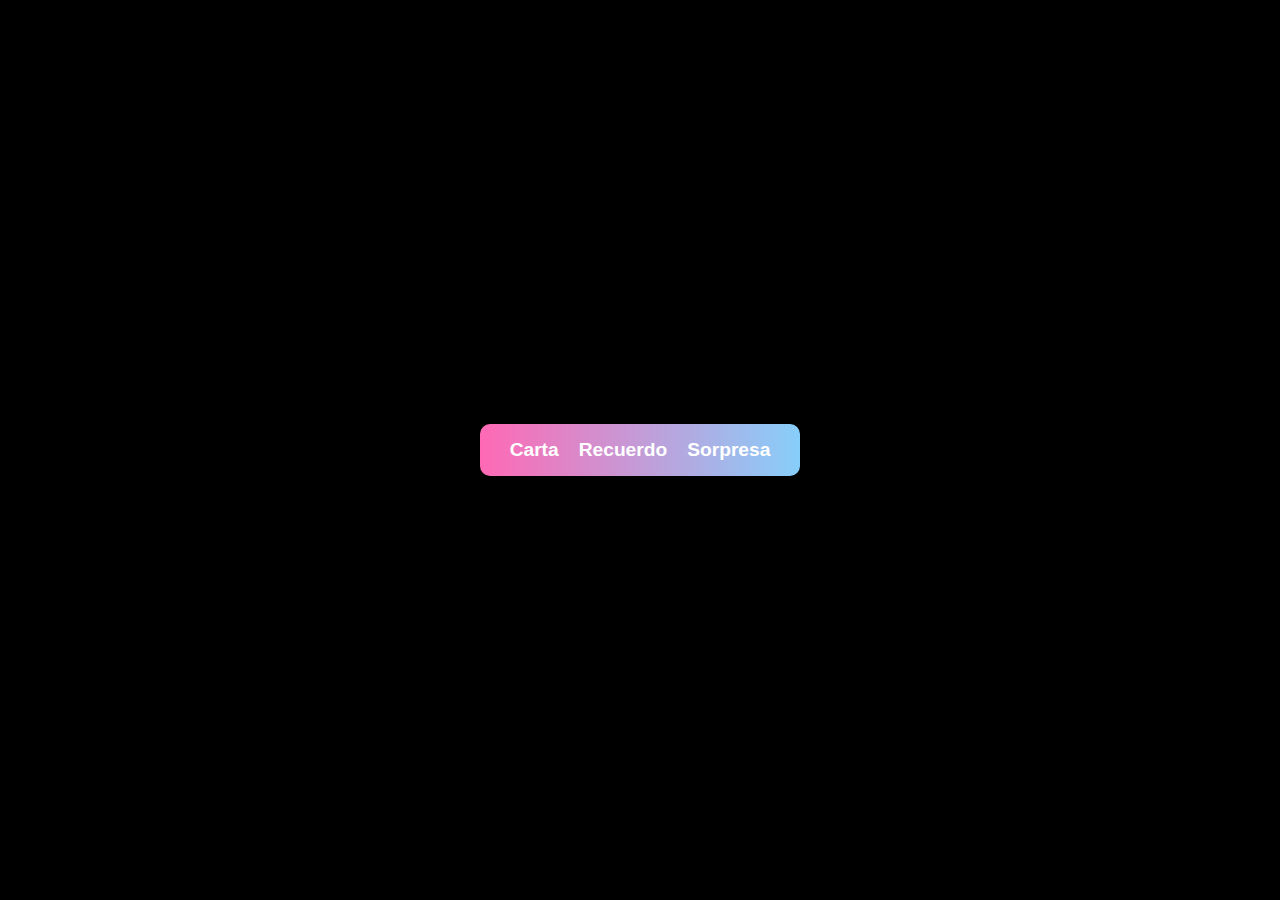
<file: index.html>
<!DOCTYPE html>
<html lang="en">
<head>
    <meta charset="UTF-8">
    <meta name="viewport" content="width=device-width, initial-scale=1.0">
    <title>Inicio</title>
    <link rel="stylesheet" href="style.css">
</head>
<body>
    <nav id="menu">     
    <a href="carta.html">Carta</a>
    <a href="recuerdo.html">Recuerdo</a>
    <a href="https://youtu.be/6qD0TiHwlZw?si=K2k6uTLGReeEVq10">Sorpresa</a>
    </nav>
</body>
</html>
</file>
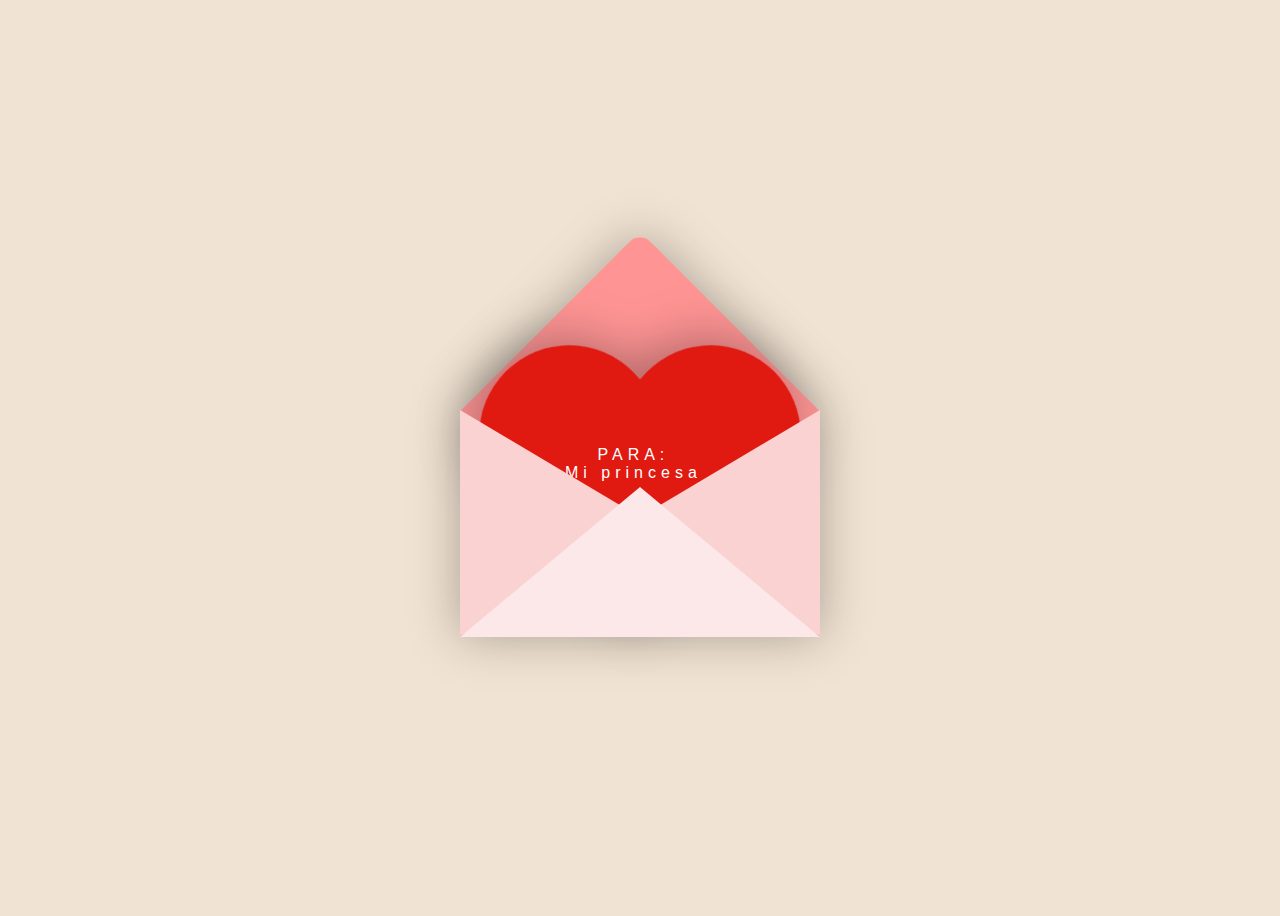
<file: carta.html>
<!DOCTYPE html>
<html lang="en">
<head>
  <meta charset="UTF-8">
  <title>Carta de San Valentín</title>
  <link rel="stylesheet" href="./cartastyle.css">
</head>
<body>

   

<div class="valentines-day">
  <div class="envelope"></div>
  <div class="heart"></div>
  <div class="text"> PARA: <br> Mi princesa </div>
  <div class="front"></div>
</div>

<div id="card">
  <div class="side one"></div>
  <div class="side two">
    <h2>Mi princesa</h2>
    <p>Mi amor... </p>
    <p>5 Meses a tu lado y vamos por más, ya falta poco para lograr el medio año juntos.</p>
    <p>Preciosa, eres la mujer de mis sueños y te amo, te quiero con todo mi corazón.</p>
    <p>Muchas gracias por tu cariño, por hacerme ese espacio en tu vida.</p>
    <p>Te amo ❤</p>
  </div>
</div>

<script src='https://cdnjs.cloudflare.com/ajax/libs/jquery/3.2.1/jquery.min.js'></script>
<script src="./carta.js"></script>

</body>
</html>
</file>
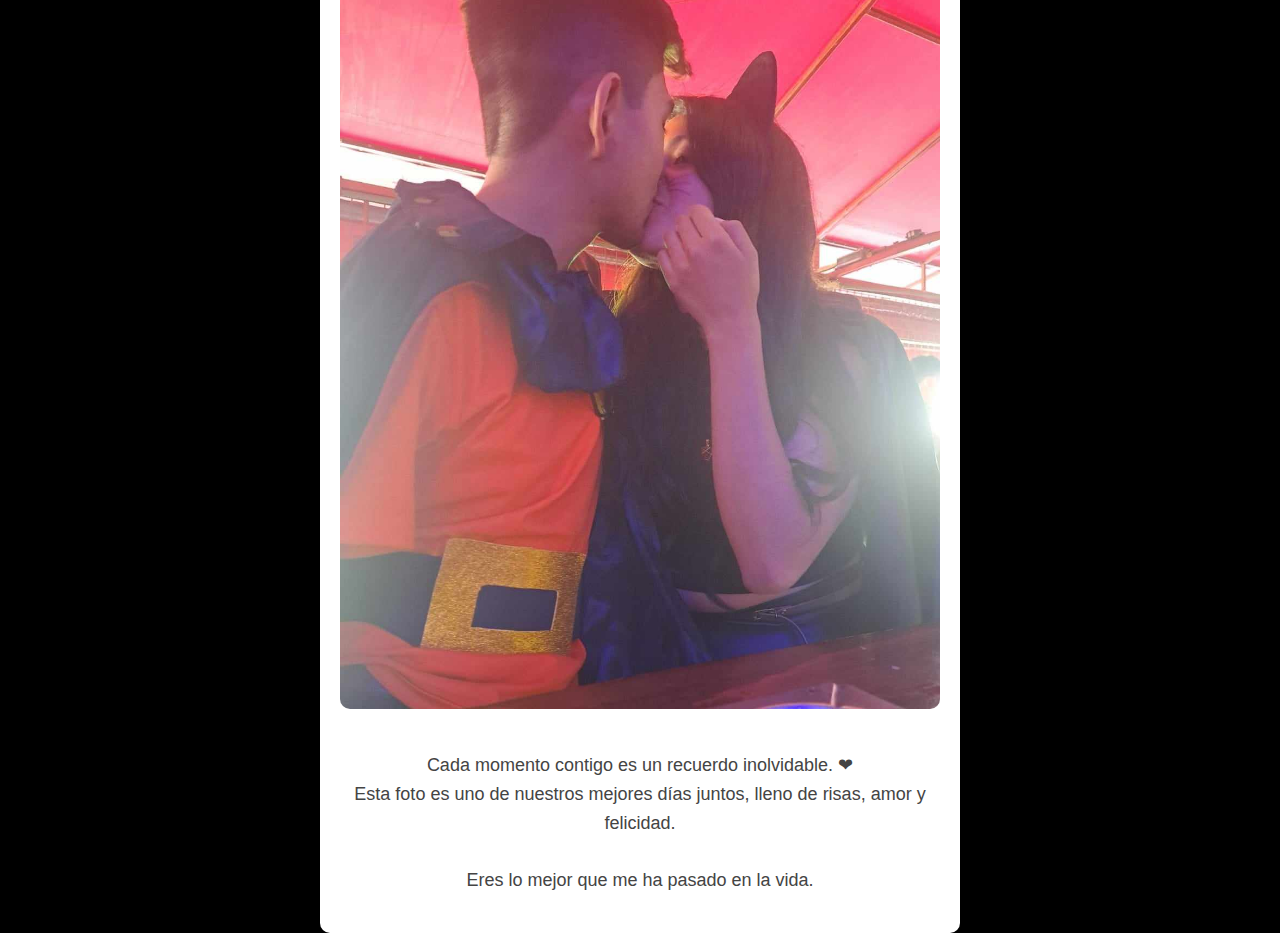
<file: recuerdo.html>
<!DOCTYPE html>
<html lang="es">
<head>
    <meta charset="UTF-8">
    <meta name="viewport" content="width=device-width, initial-scale=1.0">
    <title>Recuerdo</title>
    <link rel="stylesheet" href="recuerdo.css">
</head>
<body>
    <div class="contenedor">
        <div class="foto">
            <img src="foto-de-nosotros.jpg" alt="Nosotros">

        </div>
        <div class="texto">
            <p>
                Cada momento contigo es un recuerdo inolvidable. ❤ <br>
                Esta foto es uno de nuestros mejores días juntos, lleno de risas, amor y felicidad.
                <br><br>
                Eres lo mejor que me ha pasado en la vida.
            </p>
        </div>
    </div>
</body>
</html>
</file>
<file: style.css>
/* Variables de colores */
:root {
    --background-color: #000; /* Fondo negro */
    --nav-gradient-start: #ff69b4; /* Rosa */
    --nav-gradient-end: #87cefa; /* Azul */
    --link-color: #fff; /* Blanco */
    --link-hover-color: #ffb6c1; /* Rosita claro */
  }
  
  /* Estilos generales */
  body {
    margin: 0;
    padding: 0;
    box-sizing: border-box;
    height: 100vh;
    background-color: var(--background-color);
    display: flex;
    justify-content: center;
    align-items: center;
    font-family: Arial, sans-serif;
  }
  
  /* Estilos del menú de navegación */
  nav#menu {
    display: flex;
    gap: 20px; /* Espaciado entre enlaces */
    background: linear-gradient(90deg, var(--nav-gradient-start), var(--nav-gradient-end));
    padding: 15px 30px;
    border-radius: 10px;
    box-shadow: 0 4px 10px rgba(0, 0, 0, 0.3);
  }
  
  /* Estilos de los enlaces */
  nav#menu a {
    text-decoration: none;
    color: var(--link-color);
    font-size: 1.2rem;
    font-weight: bold;
    transition: color 0.3s ease-in-out;
  }
  
  nav#menu a:hover {
    color: var(--link-hover-color);
  }
</file>
<file: cartastyle.css>
#card {
   height:500px;
   width:800px;
   margin:5em auto;
   position: fixed;
  top: -15px;
   left: 25%;
   display:flex;
   visibility:hidden;
}
#card h2 {
   font-size:3em;
   margin:0;
   color:pink;
   text-align: center;
}
#card p {
   font-size: 1.5em;
   text-align: justify;
   padding-left: 30px; /* Espacio en blanco a la izquierda */
   padding-right: 30px; /* Espacio en blanco a la derecha */
}


.side {
   background:#eee;
   height:550px;
   width:400px;
/*    border:1px solid red; */
   padding:10px;
}
.side.one {
   width:320px;
   transform:skew(10deg,20deg);
   background:linear-gradient(90deg, #fff, #fff 40%, #ddd);
}
.side.two {
   transform:skew(10deg,-15deg);
   background:linear-gradient(-90deg, #fff, #fff 40%, #f0f0f0);
}

body {
   display: flex;
   align-items: center;
   justify-content: center;
   height: 100vh;
   font-family: 'Sacramento', cursive;
   background-color: #f1e3d3;
   overflow: hidden;
 }
 
 .valentines-day {
   position: relative;
   cursor: pointer;
 }
 
 .envelope {
   position: relative;
   filter: drop-shadow(0 0 25px rgba(0,0,0,.3));
 }
 
 .envelope:before {
   content:"";
   position: absolute;
   width:254px;
   height:254px;
   background-color: #ff9494;
   transform: rotate(-45deg);
   border-radius: 0 15px 0 0;
   left:-37px;
   top:-82px;
 }
 
 .envelope:after {
   content:"";
   position: absolute;
   background-color: #ff9494;
   width:360px;
   height:225px;
   left:-90px;
   top:45px;
 }
 
 .heart {
   position: relative;
   background-color: #e01911;
   display: inline-block;
   height: 180px;
   top:50px;
   left:0;
   transform: rotate(-45deg);
   width:180px;
   filter: drop-shadow(0 -10px 25px rgba(0,0,0,.3));
   transition: .5s;
 }
   
 .heart:before, .heart:after {
   content:"";
   background-color: #e01911;
   border-radius:50%;
   height: 180px;
   width: 180px;
   position: absolute;
   }
   
 .heart:before {
   top:-100px;
   left:0;}
   
 .heart:after {
   left:100px;
   top:0;}
 
 .front {
   position: absolute;
   width:0;
   height:0;
   border-right: 190px solid #fbd2d2;
   border-top: 113px solid transparent;
   border-bottom: 113px solid transparent;
   top:44px;
   left:80px;
   z-index:4;
 }
 
 .front:before {
   content:"";
   position: absolute;
   width:0;
   height:0;
   border-left: 190px solid #fbd2d2;
   border-top: 113px solid transparent;
   border-bottom: 113px solid transparent;
   top:-113px;
   left:-170px;
 }
 
 .front:after {
   width:0;
   height:0;
   position: absolute;
   content:"";
   border-bottom: 150px solid #fce7e9;
   border-right:180px solid transparent;
   border-left: 180px solid transparent;
   top:-36px;
   left:-170px;
 }
 
 .text {
   position: absolute;
   font-family: arial;
   letter-spacing:5px;
   text-align: center;
   color: white;
   z-index:2;
   top:80px;
   left:15px;
   transition: .5s;
 }
 
 .valentines-day:hover .heart {
   transform: translateY(-50px) rotate(-45deg);
 }
 
 .valentines-day:hover .text {
   transform: translateY(-50px);
 }
</file>
<file: recuerdo.css>
/* Estilo general */
body {
    margin: 0;
    padding: 0;
    background-color: #000; /* Fondo negro */
    color: #444; /* Texto gris oscuro */
    font-family: Arial, sans-serif;
    display: flex;
    justify-content: center;
    align-items: center;
    height: 100vh;
}

/* Contenedor principal */
.contenedor {
    display: flex;
    flex-direction: column;
    justify-content: center;
    align-items: center;
    background: #fff; /* Cuadro blanco */
    border-radius: 10px;
    box-shadow: 0 4px 10px rgba(0, 0, 0, 0.5);
    width: 90%;
    max-width: 600px;
    padding: 20px;
    text-align: center;
}

/* Imagen */
.foto img {
    max-width: 100%;
    border-radius: 10px;
    margin-bottom: 20px;
}

/* Texto */
.texto p {
    font-size: 18px;
    line-height: 1.6;
    color: #444;
}
</file>
